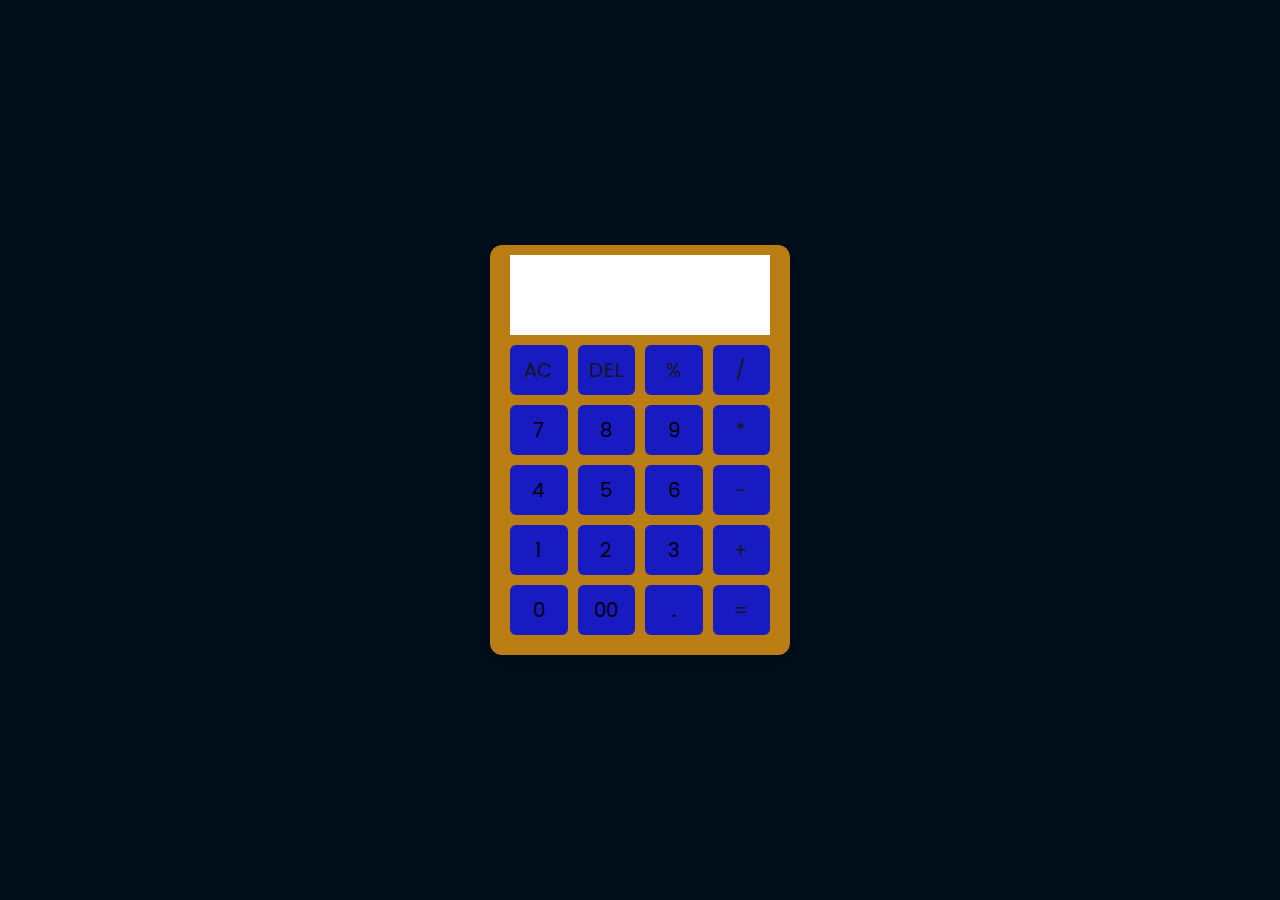
<file: Calculator_js&html/index.html>
<!DOCTYPE html>

<html lang="en">
  <head>
    <meta charset="UTF-8" />
    <meta http-equiv="X-UA-Compatible" content="IE=edge" />
    <meta name="viewport" content="width=device-width, initial-scale=1.0" />
    <title>Calculator in HTML CSS & JavaScript</title>
    <link rel="stylesheet" href="style.css" />
    <link rel="icon" href="Media/Image/fvaincon1.png">
  </head>
  <body>
    
    <div class="container">
      <div class="img">
       
        
      <input type="text" class="display" />

      <div class="buttons">
        <button class="operator" data-value="AC">AC</button>
        <button class="operator" data-value="DEL">DEL</button>
        <button class="operator" data-value="%">%</button>
        <button class="operator" data-value="/">/</button>

        <button data-value="7">7</button>
        <button data-value="8">8</button>
        <button data-value="9">9</button>
        <button class="operator" data-value="*">*</button>

        <button data-value="4">4</button>
        <button data-value="5">5</button>
        <button data-value="6">6</button>
        <button class="operator" data-value="-">-</button>

        <button data-value="1">1</button>
        <button data-value="2">2</button>
        <button data-value="3">3</button>
        <button class="operator" data-value="+">+</button>

        <button data-value="0">0</button>
        <button data-value="00">00</button>
        <button data-value=".">.</button>
        <button class="operator" data-value="=">=</button>
      </div>
    </div>
    <script src="script.js"></script>
   
  </body>
</html>
</file>
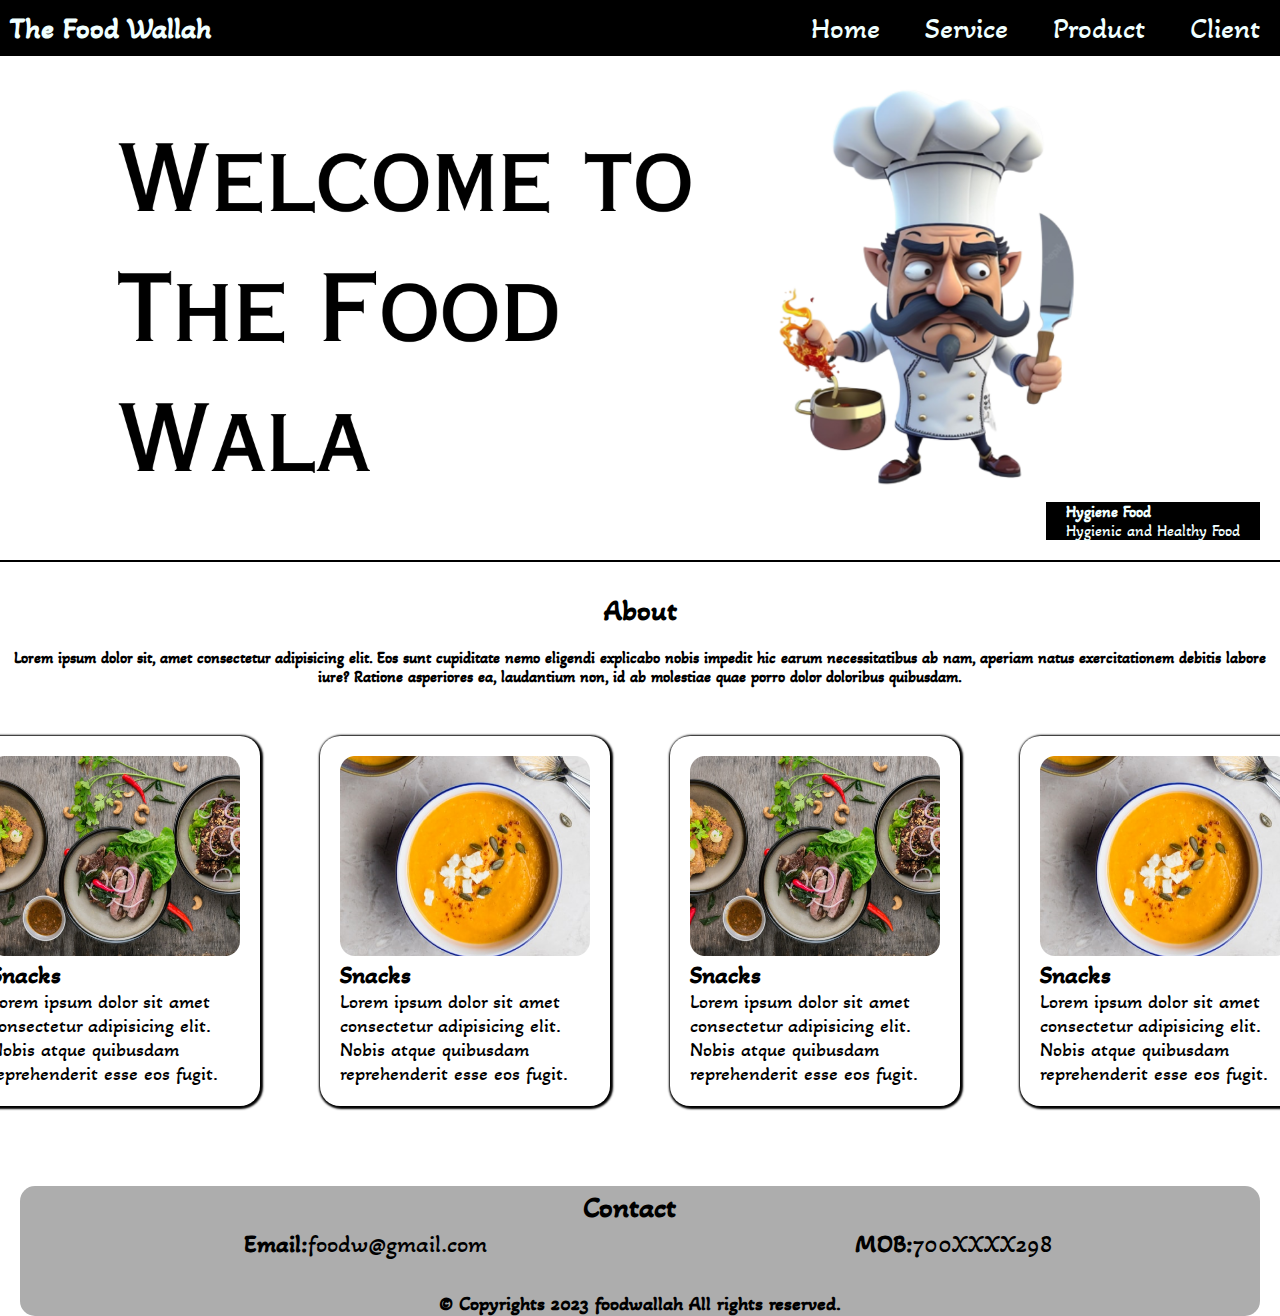
<file: Food_Wallah/index.htm>
<!DOCTYPE html>
<html lang="en">

<head>
    <meta charset="UTF-8">
    <meta name="viewport" content="width=device-width, initial-scale=1.0">
    <title>Food walaah Project</title>
    <link rel="stylesheet" href="./style.css">
</head>

<body>
    <header>
    <!-- Navbar  Start Here-->
    <div class="container">
        <div class="logo">
            <p>The Food Wallah</p>
        </div>
        <nav>
            <ul>
                <li><a href="#">Home</a></li>
                <li><a href="#">Service</a></li>
                <li><a href="#">Product</a></li>
                <li><a href="#">Client</a></li>
            </ul>
        </nav>
    </div>
</header>
    <!-- Navbar  end Here-->

    <!--  Welcome content Start here -->
    <div class="welcome-cont">

        <img src="./Media/image/banner.png" alt="banner img">
        <div class="text-box">
            <h4>Hygiene Food</h4>
            <p>Hygienic and Healthy Food</p>

        </div>
    </div>
    <!--  Welcome content End here -->
    <hr color="black">
   <!--  about start here  -->
    <div class="about">
        <span>About</span>
        <p>Lorem ipsum dolor sit, amet consectetur adipisicing elit. Eos sunt cupiditate nemo eligendi explicabo
            nobis impedit hic earum necessitatibus ab nam, aperiam natus exercitationem debitis labore iure? Ratione
            asperiores ea, laudantium non, id ab molestiae quae porro dolor doloribus quibusdam.</p>
    </div>
    <!--  about end here  -->
   <!--  food item start Here-- -->
   <section>
    <div class="box">
        <div class="items">
            <img src="./Media/image/dinner.jpg" alt="">
            <br>
            <span>Snacks</span>
            <p>Lorem ipsum dolor sit amet consectetur adipisicing elit. Nobis atque quibusdam reprehenderit esse eos
                fugit.</p>
        </div>
        <div class="items">
            <img src="./Media/image/lunch.png" alt="">
            <br>
            <span>Snacks</span>
            <p>Lorem ipsum dolor sit amet consectetur adipisicing elit. Nobis atque quibusdam reprehenderit esse eos
                fugit.</p>
        </div>
        <div class="items">
            <img src="./Media/image/dinner.jpg" alt="">
            <br>
            
            <span>Snacks</span>
            <p>Lorem ipsum dolor sit amet consectetur adipisicing elit. Nobis atque quibusdam reprehenderit esse eos
                fugit.</p>
        </div>
        <div class="items">
            <img src="./Media/image/lunch.png" alt="">
            <br>
            <span>Snacks</span>
            <p>Lorem ipsum dolor sit amet consectetur adipisicing elit. Nobis atque quibusdam reprehenderit esse eos
                fugit.</p>
        </div>
    </div>
</section>
 <!--  food item end Here-- -->
<!--  footer start here -->
<div class="fotter">
    <table>
        <tr><th colspan="2">Contact</th></tr>
        <tr><td><span>Email:</span>foodw@gmail.com</td><td><span>MOB:</span>700XXXX298</td></tr>
        
    </table>
    <div class="cpy">
        &copy; Copyrights 2023 foodwallah All rights reserved.
    </div>
</div>
</body>

</html>
</file>
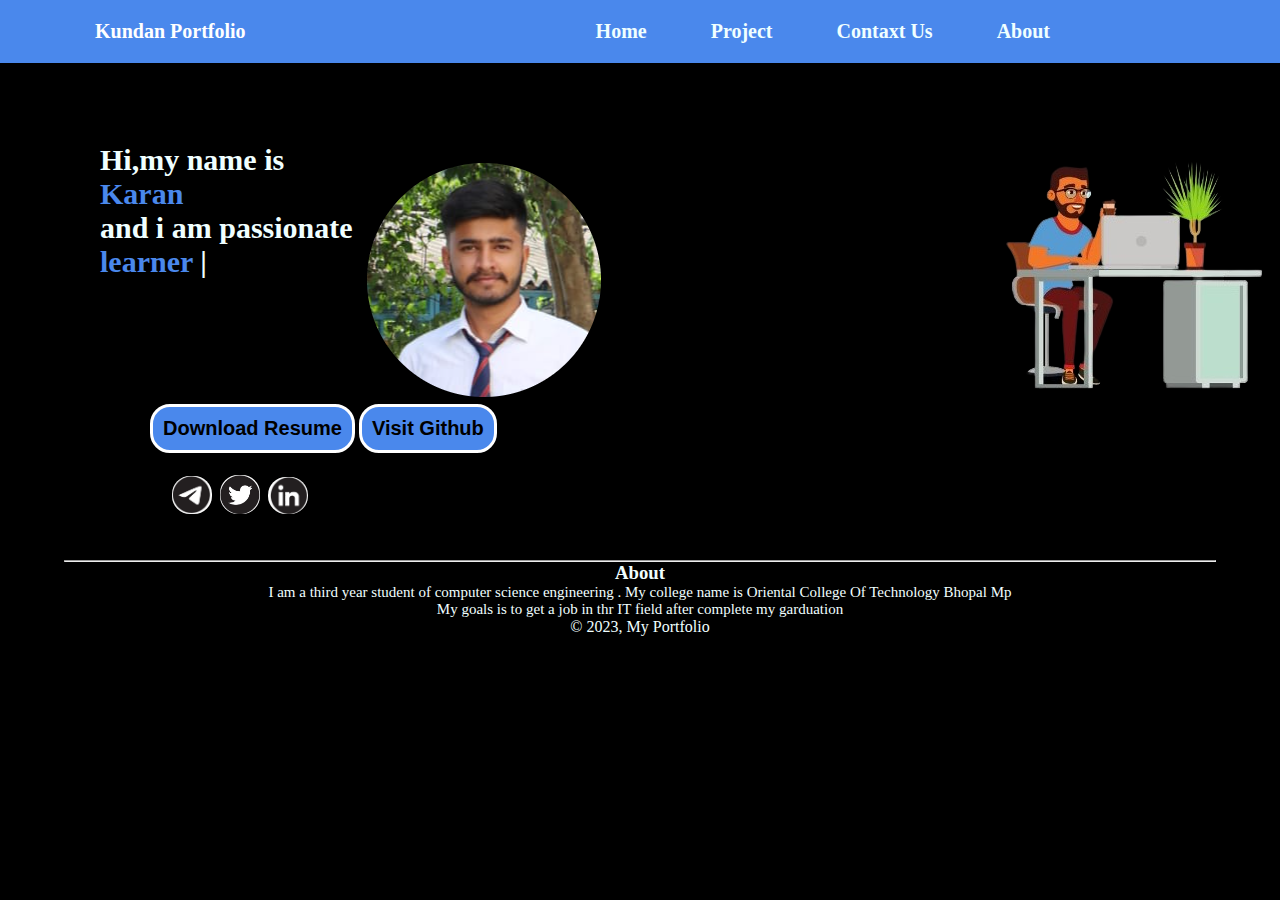
<file: My_Portfolio/index.html>
<!DOCTYPE html>
<html lang="en">

<head>
    <meta charset="UTF-8">
    <meta name="viewport" content="width=device-width, initial-scale=1.0">
    <title>portfolio</title>
    <link rel="stylesheet" href="style.css">
    <link rel="icon" type="jpeg,png" href="medie/img/fvaincon1.png">
</head>

<body>
    <div class="nav">

        <ul>
            <b>Kundan Portfolio</b>
            <li><a href="#">Home</a>
        <a href="#">Project</a>
        <a href="#">Contaxt Us</a>
        <a href="#">About</a></li>
        </ul>
    </div>
    <div class="container">
        <div class="box">
            <p>Hi,my name is<span> Karan </span><br>
                and i am passionate <br><span>learner</span> |</p>
        </div>
        <div class="box2">
            <img src="medie/img/logo.png" alt="mypic">
        </div>
        <div class="box1">
            <img src="medie/img/fimg.png" alt="frontimg">
        </div>
    </div>
    <div class="btn">
        <a href="medie/doc/My1stResume1.pdf" target="_blank"> <button>Download Resume</button></a>
        <a href="https://github.com/kundan7872/First-Project-" target="_blank"> <button>Visit Github</button> </a>

    </div>
    <div class="soaialm">
        <a href="@kundansingh7872" target="_blank"> <img src="medie/img/logoteleg.jpg" alt="Telegram"></a>
        <a href="Kundans64871482" target="_blank"> <img src="medie/img/logotwitter.jpg" alt="Twitter"></a>
        <a href="http://www.linkedin.com/in/kundan-kumar-singh-787702252" target="_blank"> <img
                src="medie/img/logoin.jpg" alt="linked.in"></a>
    </div>
    <div class="h">
        <hr>
    </div>
    <div class="about">
        <h3>About</h3>
        <P>I am a third year student of computer science engineering . My college name is Oriental College Of Technology
            Bhopal Mp </P>
        <p>My goals is to get a job in thr IT field after complete my garduation</p>
    </div>
    <div class="foter">
        &#169; 2023, My Portfolio
    </div>
</body>

</html>
</file>
<file: Calculator_js&html/style.css>
/* Import Google font - Poppins */
@import url("https://fonts.googleapis.com/css2?family=Poppins:wght@300;400;500;600;700&display=swap");
* {
  margin: 0;
  padding: 0;
  box-sizing: border-box;
  font-family: "Poppins", sans-serif;
}
body {
  height: 100vh;
  display: flex;
  align-items: center;
  justify-content: center;
  background: #000e1a;
}
.container {
  position: relative;
  max-width: 300px;
  width: 100%;
  border-radius: 12px;
  padding: 10px 20px 20px;
  background: #ba7d14;
  box-shadow: 0 5px 10px rgba(0, 0, 0, 0.05);
}
.display {
  height: 80px;
  width: 100%;
  outline: none;
  border: none;
  text-align: right;
  margin-bottom: 10px;
  font-size: 25px;
  color: #000e1a;
  pointer-events: none;
}
.buttons {
  display: grid;
  grid-gap: 10px;
  grid-template-columns: repeat(4, 1fr);
}
.buttons button {
  padding: 10px;
  border-radius: 6px;
  border: none;
  font-size: 20px;
  cursor: pointer;
  background-color: #191bc2;
}
.buttons button:active {
  transform: scale(0.99);
}
.operator {
  color: #151616;
}

.img img{
  width: 50px;
  
}
</file>
<file: My_Portfolio/style.css>
*{
  padding: 0px;
  margin: 0px;
}
body {
  background-color: black;
}

.nav {
  background-color: rgb(74, 136, 236);
}
.nav ul {
  margin-right: 150px;
  display: flex;

  padding: 20px;
  justify-content: right;
  list-style-type: none;
}

li a {
  justify-content: right;
  text-decoration: none;
  font-weight: bold;
  font-size: 20px;
  color: azure;
  padding-right: 60px;
}
.nav ul b {
  margin-right: 350px;
  font-size: 20px;
  color: white;
}
li a:hover {
  color: black;
}
.container {
  display: flex;
}
.box {
  color: azure;
  margin-left: 100px;
  margin-top: 80px;
  font-size: 30px;
  font-weight: bold;
}
.box1 {
  justify-content: right;
  margin-left: 350px;
  margin-top: 80px;
}
.box2 img {
  margin-top: 100px;
}
.btn {
  margin-left: 150px;
}
.btn button {
  padding: 10px;
  font-size: 20px;
  border-radius: 20px;
  border: solid 3px white;
  background-color: rgb(74, 136, 236);
  font-weight: bold;
}
.btn button:hover {
  padding: 10px;
  font-size: 20px;
  border-radius: 20px;
  color: black;
  border: solid 3px rgb(74, 136, 236);
  background-color: white;
  font-weight: bold;
}
.h {
  width: 90%;
  margin-left: 5%;
  margin-top: 20px;
}
.soaialm {
  margin-left: 150px;
  padding: 20px;
}
.soaialm img {
  width: 40px;
  border-radius: 20px;
  padding: 2px;
}
.soaialm img:hover {
  border-radius: 20px;
  background-color: aqua;
}
.about {
  color: azure;
  text-align: center;
}
.about p {
  font-size: 15px;
}
.foter {
  color: azure;
  text-align: center;
}
.box span{
  color: rgb(74, 136, 236);
}
</file>
<file: Food_Wallah/style.css>
@import url('https://fonts.googleapis.com/css2?family=Akaya+Telivigala&family=Open+Sans:wght@500;700&family=Palanquin+Dark:wght@500&display=swap');
/* Reset dafault  */
* {
  margin: 0;
 
}
 /* Body font style */
body{
    font-family: 'Akaya Telivigala', cursive;
}
/* menu items design */
.container{
    background-color: black;
    overflow: auto;
}
/* logo control */
.logo p{
font-size: 30px;
font-weight: bolder;
color: azure;
float: left;
padding: 10px;

}
nav{
    float: right;
}
ul li{
    display: inline-block;
    padding: 10px;
    
    
}
ul li a{
    text-decoration: none;
    margin: 10px;
    font-size: 30px;
color: azure;
}
ul li a{
    text-decoration: none;
    margin: 10px;
    font-size: 30px;
color: azure;
}
ul li a:hover{
background-color: azure;
color: black;
border-radius: 10px;


}
/* bannneer control */
.welcome-cont img{
    width: 100%;
    height: 500px;
}
.welcome-cont{
position: relative;
}
/* heading and about */
.text-box{
    position: absolute;
    bottom: 20px;
    right: 20px;
    background-color: black;
    color: azure;
    padding-left:20px ;
    padding-right:20px ;
}
.about {
   position: relative;
    top: 30px;
    font-size: 30px;
    font-weight: bold;
    color: black;
    text-align: center;
}
.about p{
    top: 20px;
    position: relative;
    font-size: 16px;
}
/* food items control  */
.box{
    align-items: center;
   margin: auto;
    justify-content: center;
    width: 95%;
    position: relative;
   display: flex;
    top: 70px;
}
.items img{
    width: 250px;
    height: 200px;
}
.items span{
    font-size: 25px;
    font-weight: bold;
}
.items{
    
box-shadow: 1px 1px 2px 2px;
width: 23%;
border-radius: 20px;

padding: 20px;
margin: 30px;
}
.items p{
    font-size: 20px;
}
.items:hover{
    transform: scale(1.1);
    transition: 0.5s;
    cursor: pointer;
}
.fotter{
    border-radius: 15px;
    background-color: rgb(173, 173, 173);
    margin: 20px;
    position: relative;
    top: 100px;
  

}
table{
    margin: 20px;
    width: 95%;
    text-align: center;

}
table tr th{
    font-size: 30px;
    font-weight: bold;
    
}
table tr td span{
    font-size: 25px;
    font-weight: bold;

}
table tr td {
    font-size: 25px;
    

}
.cpy{
margin: 30px;
text-align: center;
font-size: 20px;
font-weight: bold;
}
</file>
